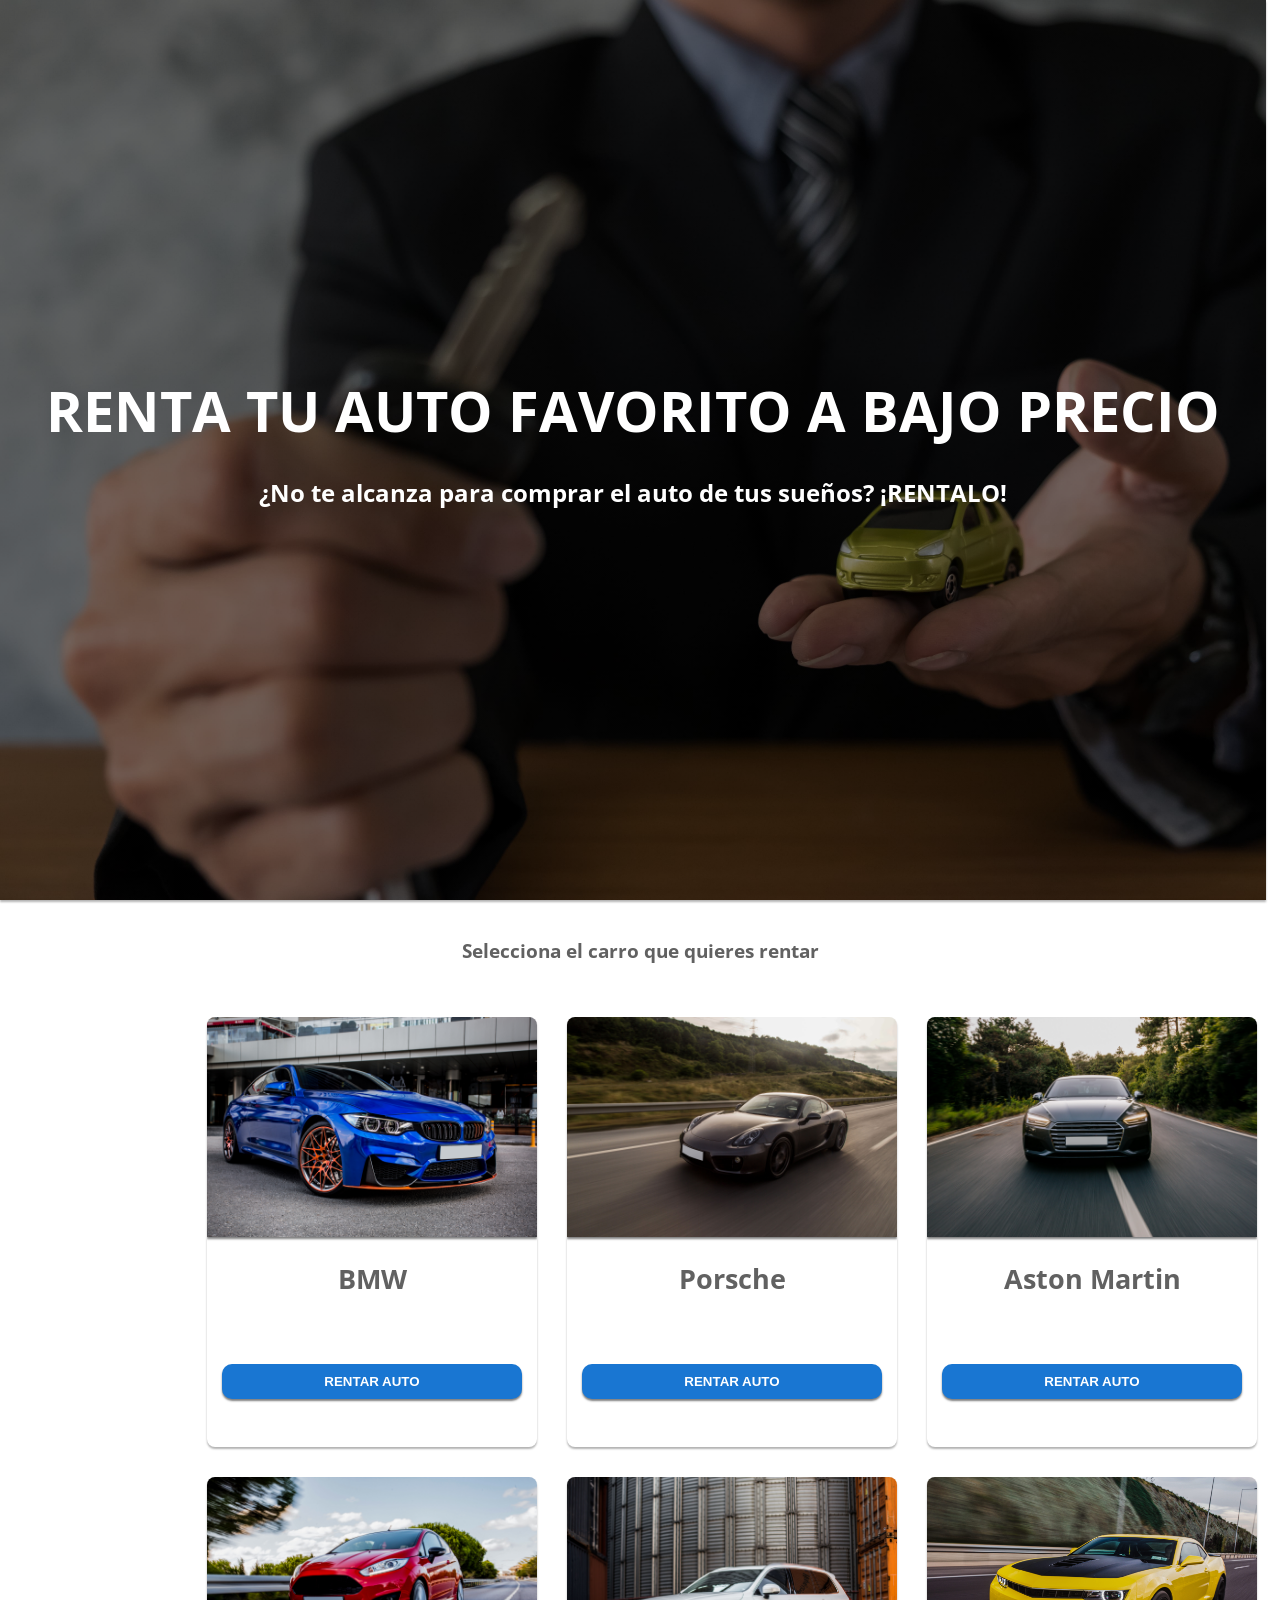
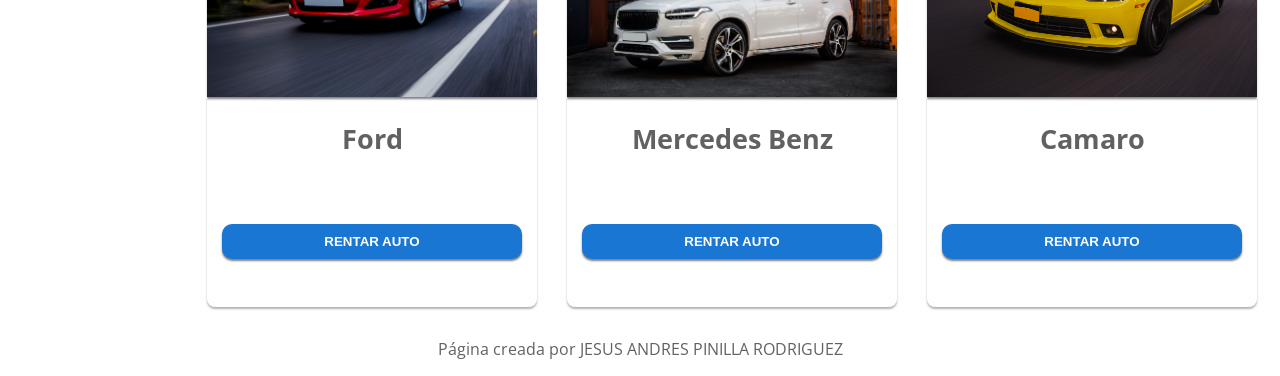
<file: index.html>
<!DOCTYPE html>
<html lang="en">
<head>
    <meta charset="UTF-8">
    <meta name="viewport" content="width=device-width, initial-scale=1.0">
    <title>RentACar</title>
    <link href="styles/style.css" rel="stylesheet" type="text/css">
    <link href="https://fonts.googleapis.com/css2?family=Open+Sans:wght@300;400;700&display=swap" rel="stylesheet">
</head>
<body>
    <header>
        <div class="caja">
            <h1>RENTA TU AUTO FAVORITO A BAJO PRECIO</h1>
            <h2>¿No te alcanza para comprar el auto de tus sueños? ¡RENTALO!</h2>
        </div>
    </header>

    <h3 class="subTitulo">Selecciona el carro que quieres rentar</h3>

    <div class="container">
        <div class="card">
            <img src="imagenes/carro-azul.jpg">
            <h1>BMW</h1>
            <button> <b>RENTAR AUTO</b></button>
        </div>
        <div class="card">
            <img src="imagenes/dark-grey-mini-sport-coupe-on-the-road.jpg">
            <h1>Porsche</h1>
            <button> <b>RENTAR AUTO</b></button>
        </div>
        <div class="card">
            <img src="imagenes/luxury-sport-car-with-xenon-lights-front-view.jpg">
            <h1>Aston Martin</h1>
            <button> <b>RENTAR AUTO</b></button>

        </div>
        <div class="card">
            <img src="imagenes/red-mini-coupe-driving-on-the-highway-with-high-speed.jpg">
            <h1>Ford</h1>
            <button> <b>RENTAR AUTO</b></button>

        </div>
        <div class="card">
            <img src="imagenes/white-offroader-jeep-in-the-parking.jpg">
            <h1>Mercedes Benz</h1>
            <button> <b>RENTAR AUTO</b></button>

        </div>
        <div class="card">
            <img src="imagenes/yellow-sport-car-with-black-autotuning-on-the-road.jpg">
            <h1>Camaro</h1>
            <button> <b>RENTAR AUTO</b></button>

        </div>

    </div>
    <p class="labelNombre">Página creada por JESUS ANDRES PINILLA RODRIGUEZ</p>

</body>
</html>
</file>
<file: styles/style.css>
html{
    font-family: 'Open Sans', sans-serif;
}

html body{
    padding: 0;
    margin: 0;
}
.subTitulo{
    color: #616161;
    text-align: center;
    margin: 3%;
}
.container{
    width: 100%;
    max-width: 1200px;
    display: flex;
    flex-wrap: wrap;
    margin-left: 15%;

}

.container .card{
    width: 330px;
    height: 430px;
    border-radius: 8px;
    box-shadow:0 2px 2px rgba(0,0,0,0.3);
    overflow: hidden;
    margin: 15px;
    text-align: center;
    background-color: white;  
}

.container .card img{
    width: 330px;
    height: 220px;
    box-shadow:0 2px 2px rgba(0,0,0,0.5)!important;
}

.container .card h1{
    color:#616161;
    font-size: 27px;
}

.container .card button{
    margin-top: 15%;
    background-color:#1976D2;
    padding: 3%;
    border: 0px;
    color: white;
    width:300px;
    border-radius: 10px;
    box-shadow:0 2px 2px rgba(0,0,0,0.5);
    cursor: pointer;
}

.caja{
    position: relative;
    display: inline-block;
}


header{
    width: 98.9vw;
    height: 100vh;
    display: flex;
    justify-content: center;
    align-items: center;

    text-align: center;
    color: white;

    background-image:linear-gradient(rgba(0, 0, 0, 0.5),rgba(0, 0, 0, 0.5)),url("../imagenes/transportation-ownership-concept-customer-salesman-with-car-key\ \(1\).jpg");
    background-size: cover;
    background-position: center center;
    background-repeat: no-repeat;
    box-shadow:0 2px 2px rgba(0,0,0,0.3);
    background-attachment: fixed;
}

header h1{
    font-size: 3.5em;
    margin-top: 0;
    margin-bottom: 0.5em;
}

.labelNombre{
    color: #616161;
    text-align: center;
    
}
</file>
